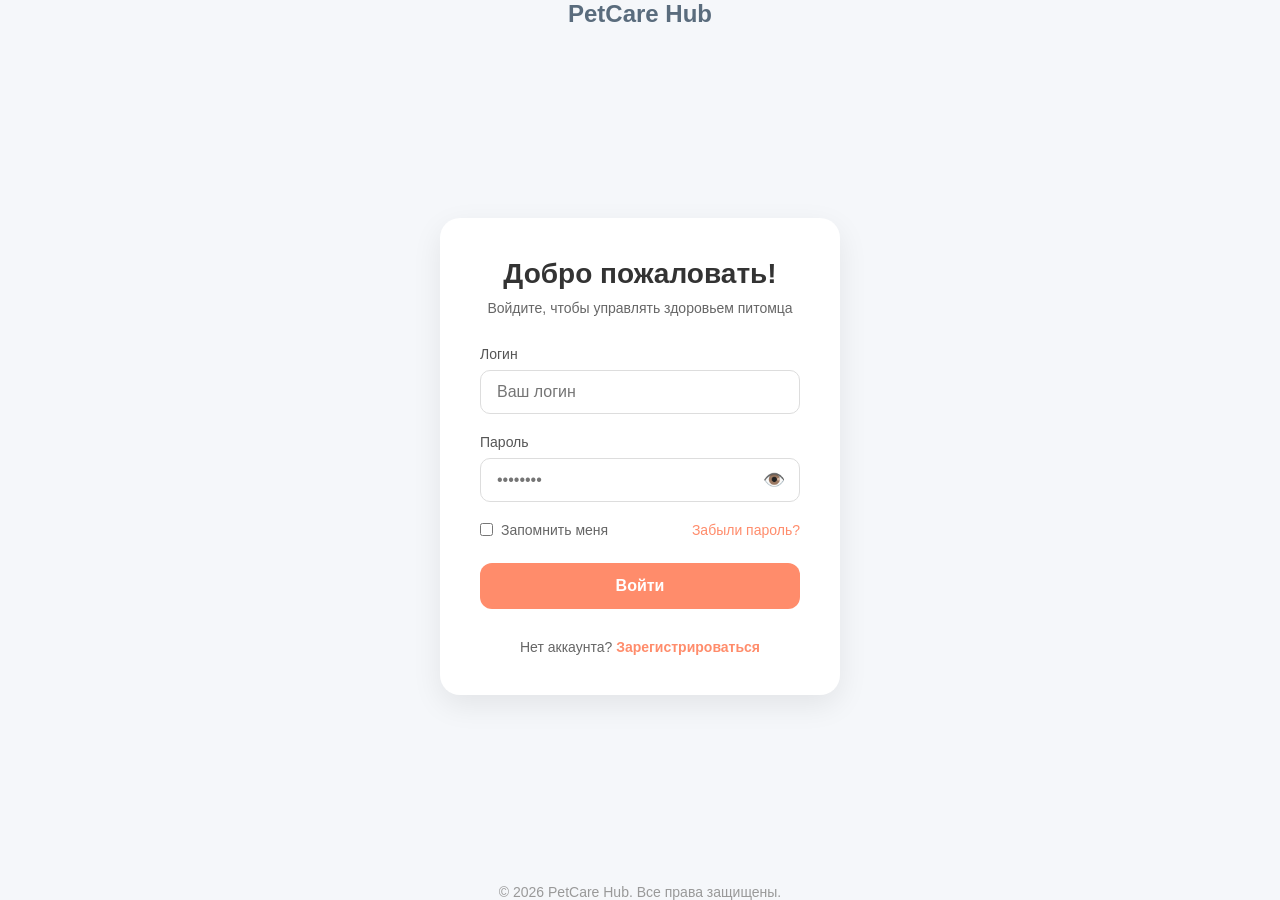
<file: app/flask_server/templates/login.html>
<!DOCTYPE html>
<html lang="ru">

<head>
	<meta charset="UTF-8" />
	<meta name="viewport" content="width=device-width, initial-scale=1.0" />
	<title>PetCare Hub — Вход</title>

	<style>
		* {
			margin: 0;
			padding: 0;
			box-sizing: border-box;
		}

		body {
			font-family: 'Segoe UI', Tahoma, Geneva, Verdana, sans-serif;
			background-color: #f5f7fa;
			color: #333;
			display: flex;
			flex-direction: column;
			min-height: 100vh;
		}

		.container {
			max-width: 1200px;
			margin: 0 auto;
			padding: 0 20px;
			width: 100%;
		}

		header {
			padding: 20px 0;
			text-align: center;
		}

		.logo {
			font-size: 24px;
			font-weight: bold;
			color: #5a6c7d;
			text-decoration: none;
		}

		.login-wrapper {
			flex: 1;
			display: flex;
			align-items: center;
			justify-content: center;
			padding: 40px 20px;
		}

		.login-card {
			background: white;
			width: 100%;
			max-width: 400px;
			padding: 40px;
			border-radius: 20px;
			box-shadow: 0 10px 30px rgba(0, 0, 0, 0.08);
			text-align: center;
		}

		.login-title {
			font-size: 28px;
			margin-bottom: 10px;
			color: #333;
		}

		.login-subtitle {
			color: #666;
			margin-bottom: 30px;
			font-size: 14px;
		}

		.form-group {
			margin-bottom: 20px;
			text-align: left;
		}

		.form-label {
			display: block;
			margin-bottom: 8px;
			font-size: 14px;
			color: #555;
			font-weight: 500;
		}

		.form-input {
			width: 100%;
			padding: 12px 16px;
			border: 1px solid #ddd;
			border-radius: 10px;
			font-size: 16px;
			transition: border-color 0.3s, box-shadow 0.3s;
			outline: none;
		}

		.form-input:focus {
			border-color: #ff8c6b;
			box-shadow: 0 0 0 3px rgba(255, 140, 107, 0.2);
		}

		.password-wrapper {
			position: relative;
		}

		.toggle-password {
			position: absolute;
			right: 15px;
			top: 50%;
			transform: translateY(-50%);
			cursor: pointer;
			color: #999;
			font-size: 18px;
			user-select: none;
		}

		.form-options {
			display: flex;
			justify-content: space-between;
			align-items: center;
			margin-bottom: 25px;
			font-size: 14px;
		}

		.remember-me {
			display: flex;
			align-items: center;
			gap: 8px;
			color: #666;
			cursor: pointer;
		}

		.forgot-password {
			color: #ff8c6b;
			text-decoration: none;
			font-weight: 500;
		}

		.forgot-password:hover {
			text-decoration: underline;
		}

		.submit-btn {
			width: 100%;
			padding: 14px;
			background: #ff8c6b;
			color: white;
			border: none;
			border-radius: 12px;
			font-size: 16px;
			font-weight: bold;
			cursor: pointer;
			transition: background 0.3s, transform 0.2s;
		}

		.submit-btn:hover {
			background: #ff7a52;
			transform: translateY(-2px);
		}

		.divider {
			margin: 30px 0;
			position: relative;
			text-align: center;
		}

		.divider::before {
			content: '';
			position: absolute;
			top: 50%;
			left: 0;
			right: 0;
			height: 1px;
			background: #eee;
		}

		.divider span {
			background: white;
			padding: 0 10px;
			color: #999;
			font-size: 14px;
			position: relative;
		}

		.social-login {
			display: flex;
			gap: 15px;
			justify-content: center;
		}

		.social-btn {
			width: 50px;
			height: 50px;
			border-radius: 12px;
			border: 1px solid #eee;
			background: white;
			display: flex;
			align-items: center;
			justify-content: center;
			cursor: pointer;
			transition: background 0.2s;
			font-size: 20px;
		}

		.social-btn:hover {
			background: #f9f9f9;
			border-color: #ddd;
		}

		.signup-link {
			margin-top: 30px;
			font-size: 14px;
			color: #666;
		}

		.signup-link a {
			color: #ff8c6b;
			text-decoration: none;
			font-weight: bold;
		}

		.signup-link a:hover {
			text-decoration: underline;
		}

		footer {
			text-align: center;
			padding: 20px 0;
			color: #999;
			font-size: 14px;
		}
	</style>
</head>

<body>
	<header class="container">
		<a href="/" class="logo">PetCare Hub</a>
	</header>

	<div class="login-wrapper">
		<div class="login-card">
			<h2 class="login-title">Добро пожаловать!</h2>
			<p class="login-subtitle">Войдите, чтобы управлять здоровьем питомца</p>

			<form action="#" method="POST">
				<div class="form-group">
					<label for="login" class="form-label">Логин</label>
					<input type="text" id="login" class="form-input" placeholder="Ваш логин" required
						autocomplete="username">
				</div>

				<div class="form-group">
					<label for="password" class="form-label">Пароль</label>
					<div class="password-wrapper">
						<input type="password" id="password" class="form-input" placeholder="••••••••" required>
						<span class="toggle-password" onclick="togglePassword()">👁️</span>
					</div>
				</div>

				<div class="form-options">
					<label class="remember-me">
						<input type="checkbox"> Запомнить меня
					</label>
					<a href="#" class="forgot-password">Забыли пароль?</a>
				</div>

				<button type="submit" class="submit-btn">Войти</button>
			</form>

			<div class="signup-link">
				Нет аккаунта? <a href="#">Зарегистрироваться</a>
			</div>
		</div>
	</div>

	<footer class="container">
		© 2026 PetCare Hub. Все права защищены.
	</footer>

	<script>
		function togglePassword() {
			const passwordInput = document.getElementById('password');
			const toggleIcon = document.querySelector('.toggle-password');

			if (passwordInput.type === 'password') {
				passwordInput.type = 'text';
				toggleIcon.textContent = '🙈';
			} else {
				passwordInput.type = 'password';
				toggleIcon.textContent = '👁️';
			}
		}
	</script>

	<script>
		document.querySelector('form').addEventListener('submit', async function (event) {
			event.preventDefault();

			const login = document.getElementById('login').value;
			const password = document.getElementById('password').value;
			const submitBtn = document.querySelector('.submit-btn');

			submitBtn.disabled = true;
			submitBtn.textContent = 'Входим...';

			try {
				const body = new URLSearchParams();
				body.set('username', login);
				body.set('password', password);
				const response = await fetch('/api/proxy/token', {
					method: 'POST',
					headers: {
						'Content-Type': 'application/x-www-form-urlencoded'
					},
					body: body.toString()
				});

				const data = await response.json();

				if (response.ok) {
					localStorage.setItem('authToken', data.access_token);
					window.location.href = '/';
				} else {
					const msg = typeof data.detail === 'string' ? data.detail : JSON.stringify(data.detail || data);
					alert('Ошибка: ' + (msg || 'Неверный логин или пароль'));
				}
			} catch (error) {
				console.error('Ошибка сети:', error);
				alert('Произошла ошибка соединения. Попробуйте позже.');
			} finally {
				submitBtn.disabled = false;
				submitBtn.textContent = 'Войти';
			}
		});
	</script>

</body>

</html>
</file>
